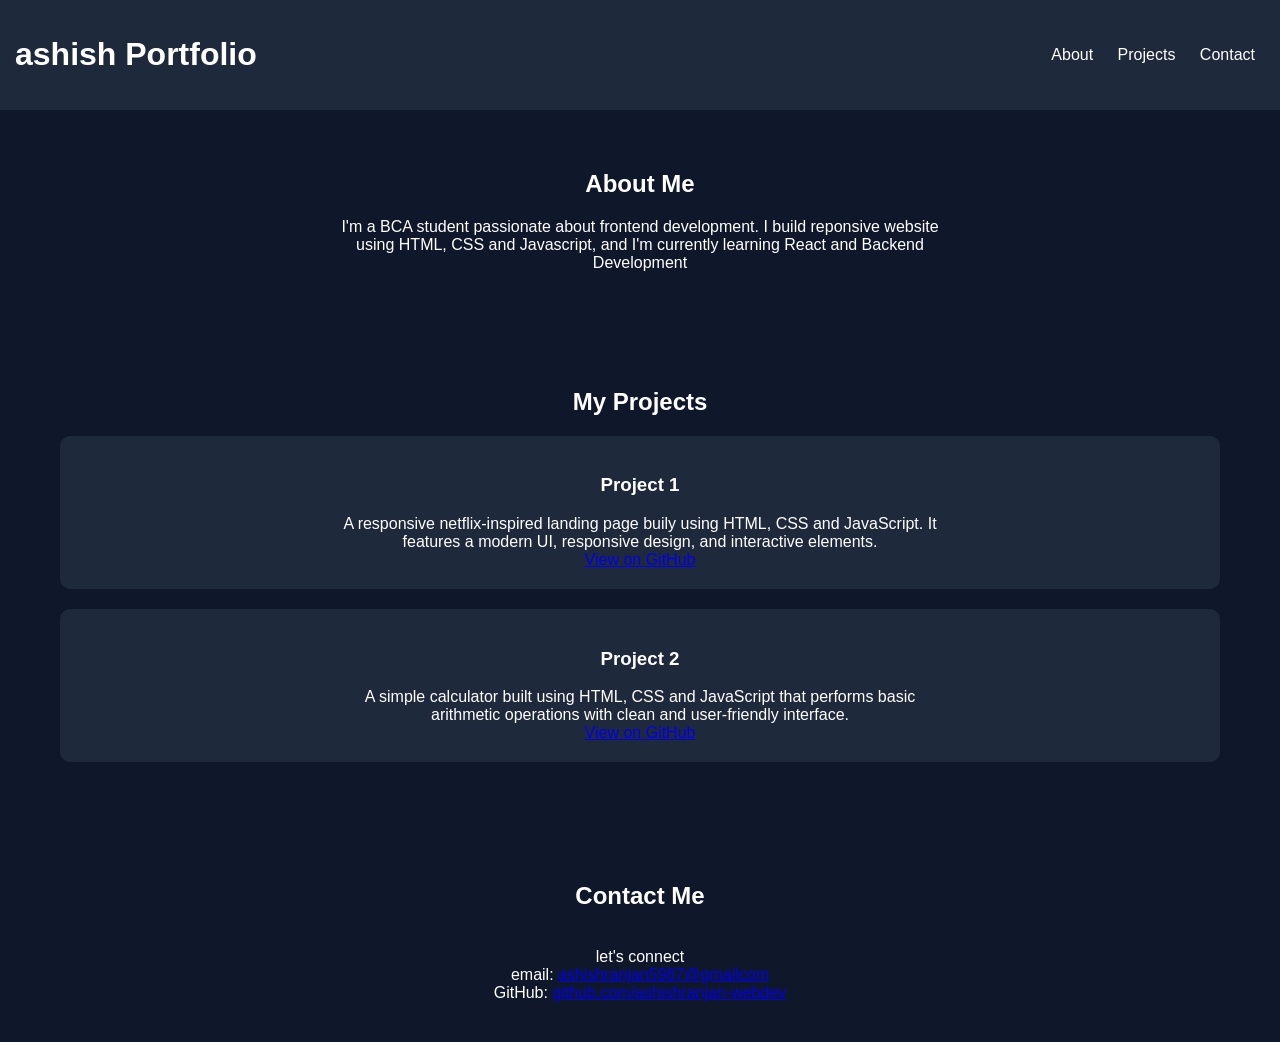
<file: index.html>
<!DOCTYPE html>
<html lang="en">

<head>
    <meta charset="UTF-8">
    <meta name="viewport" content="width=device-width, initial-scale=1.0">
    <title>My Portfolio</title>
    <link rel="stylesheet" href="style.css">
</head>

<body>

    <!-- Navbar -->
    <header>
        <h1>ashish Portfolio</h1>
        <nav>
            <a href="#about">About</a>
            <a href="#projects">Projects</a>
            <a href="#contact">Contact</a>
        </nav>
    </header>

    <!-- About Section -->
    <section id="about">
        <h2>About Me</h2>
        <div class="cls">
            <p>I'm a BCA student passionate about frontend development. I build reponsive website using HTML, CSS and
                Javascript, and I'm currently learning React and Backend Development </p>
        </div>
    </section>

    <!-- Projects Section -->
    <section id="projects">
        <h2>My Projects</h2>

        <div class="project">
            <h3>Project 1</h3>
            <p class="cls">A responsive netflix-inspired landing page buily using HTML, CSS and JavaScript. It features
                a modern UI,
                responsive design, and interactive elements.</p>
            <a href="netflixclone/netflixclone.html">View on GitHub</a>
        </div>

        <div class="project">
            <h3>Project 2</h3>
            <p class="cls">A simple calculator built using HTML, CSS and JavaScript that performs basic arithmetic
                operations with
                clean and user-friendly interface.</p>
            <a href="calculator/calculator.html">View on GitHub</a>
        </div>

    </section>

    <!-- Contact Section -->
    <section id="contact">
        <h2>Contact Me</h2>
        <br>let's connect
        <br>
        email: <a href="mailto:ashishranjan5987@gmailcom">ashishranjan5987@gmailcom</a>
        <br>
        GitHub: <a href="https://github.com/ashishranjan-webdev" target="_blank">github.com/ashishranjan-webdev</a>

    </section>

    <script src="script.js"></script>
</body>

</html>
</file>
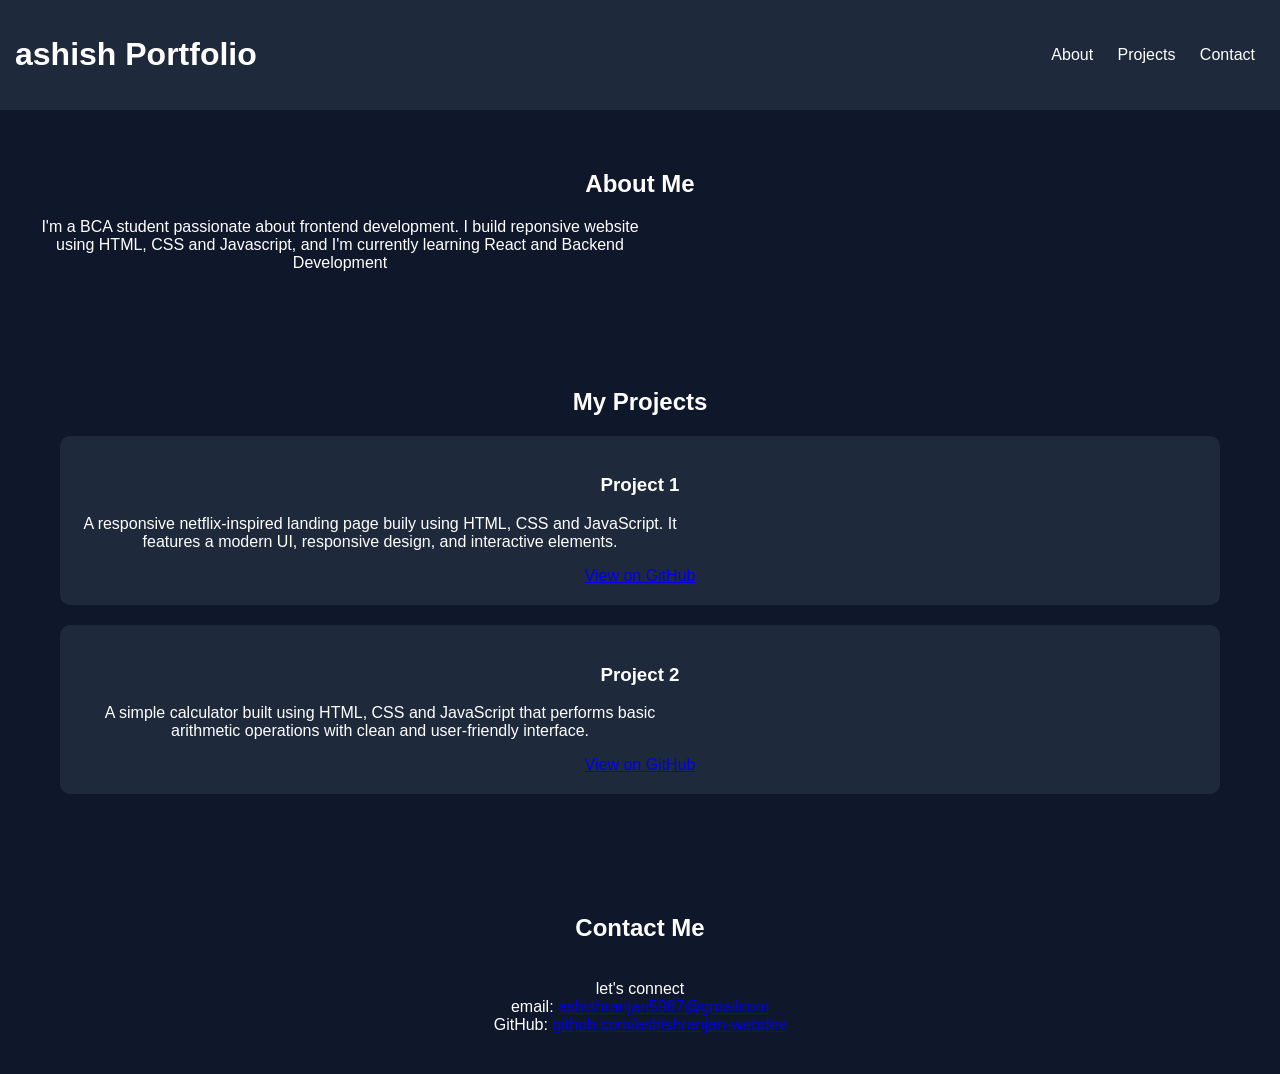
<file: portfolio.html>
<!DOCTYPE html>
<html lang="en">

<head>
    <meta charset="UTF-8">
    <meta name="viewport" content="width=device-width, initial-scale=1.0">
    <title>My Portfolio</title>
    <link rel="stylesheet" href="portfolio.css">
    <script src="portfolio.js"></script>
</head>

<body>

    <!-- Navbar -->
    <header>
        <h1>ashish Portfolio</h1>
        <nav>
            <a href="#about">About</a>
            <a href="#projects">Projects</a>
            <a href="#contact">Contact</a>
        </nav>
    </header>

    <!-- About Section -->
    <section id="about">
        <h2>About Me</h2>
        <div class="cls">
            <p>I'm a BCA student passionate about frontend development. I build reponsive website using HTML, CSS and
                Javascript, and I'm currently learning React and Backend Development </p>
        </div>
    </section>

    <!-- Projects Section -->
    <section id="projects">
        <h2>My Projects</h2>

        <div class="project">
            <h3>Project 1</h3>
            <p class="cls">A responsive netflix-inspired landing page buily using HTML, CSS and JavaScript. It features
                a modern UI,
                responsive design, and interactive elements.</p>
            <a href="netflixclone/netflixclone.html">View on GitHub</a>
        </div>

        <div class="project">
            <h3>Project 2</h3>
            <p class="cls">A simple calculator built using HTML, CSS and JavaScript that performs basic arithmetic
                operations with
                clean and user-friendly interface.</p>
            <a href="calculator/calculator.html">View on GitHub</a>
        </div>

    </section>

    <!-- Contact Section -->
    <section id="contact">
        <h2>Contact Me</h2>
        <br>let's connect
        <br>
        email: <a href="mailto:ashishranjan5987@gmailcom">ashishranjan5987@gmailcom</a>
        <br>
        GitHub: <a href="https://github.com/ashishranjan-webdev" target="_blank">github.com/ashishranjan-webdev</a>

    </section>

    <script src="portfolio.js"></script>
</body>

</html>
</file>
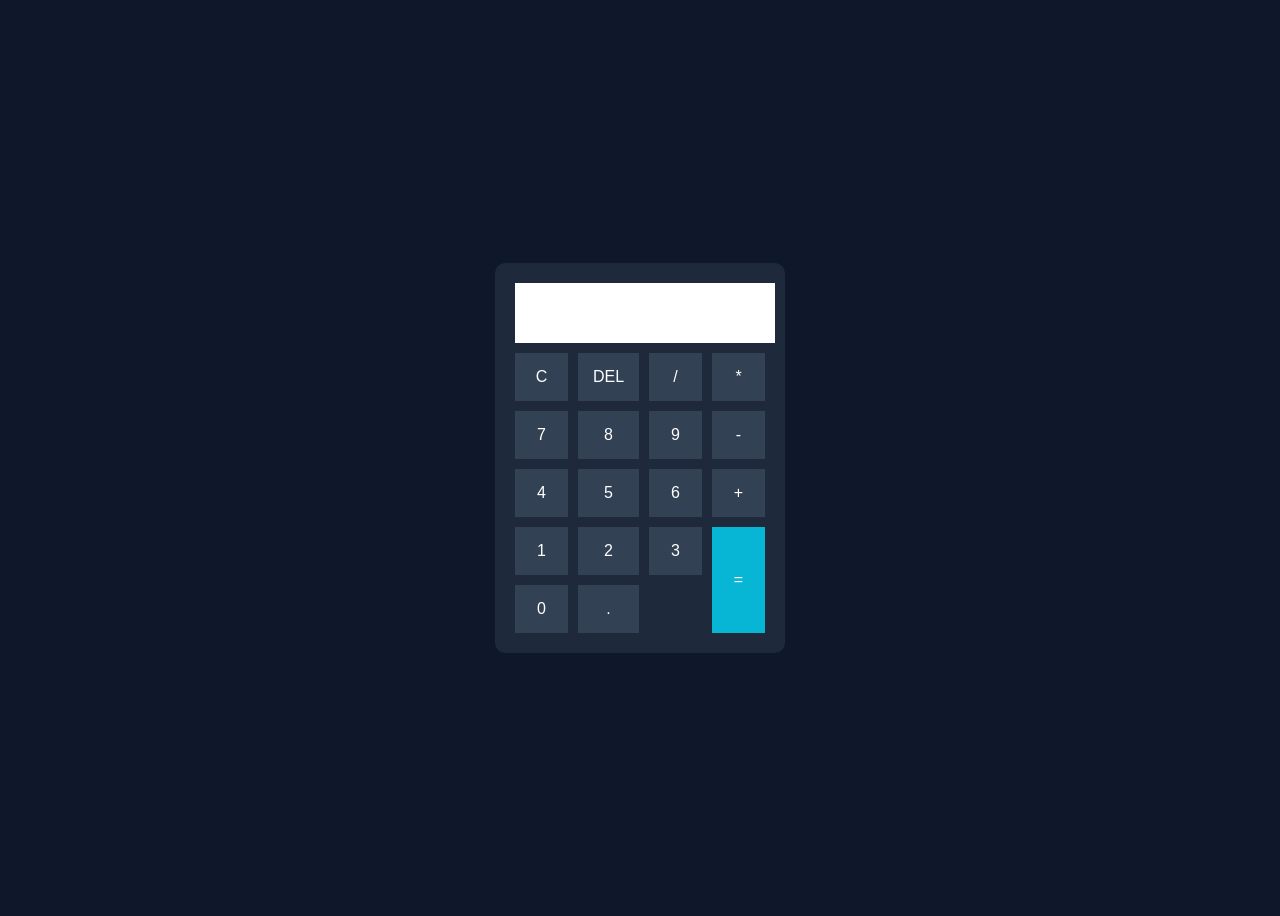
<file: calculator/calculator.html>
<!DOCTYPE html>
<html lang="en">
<head>
    <meta charset="UTF-8">
    <title>Calculator</title>
    <link rel="stylesheet" href="calculator.css">
    <script src="calculator.js"></script>
</head>
<body>

<div class="calculator">
    <input type="text" id="display">

    <div class="buttons">
        <button onclick="clearDisplay()">C</button>
        <button onclick="deleteLast()">DEL</button>
        <button onclick="appendValue('/')">/</button>
        <button onclick="appendValue('*')">*</button>

        <button onclick="appendValue('7')">7</button>
        <button onclick="appendValue('8')">8</button>
        <button onclick="appendValue('9')">9</button>
        <button onclick="appendValue('-')">-</button>

        <button onclick="appendValue('4')">4</button>
        <button onclick="appendValue('5')">5</button>
        <button onclick="appendValue('6')">6</button>
        <button onclick="appendValue('+')">+</button>

        <button onclick="appendValue('1')">1</button>
        <button onclick="appendValue('2')">2</button>
        <button onclick="appendValue('3')">3</button>
        <button class="equal" onclick="calculate()">=</button>

        <button onclick="appendValue('0')">0</button>
        <button onclick="appendValue('.')">.</button>
    </div>
</div>

<script src="calculator.js"></script>
</body>
</html>
</file>
<file: style.css>
body {
    font-family: Arial, sans-serif;
    margin: 0;
    background: #0f172a;
    color: white;
}

header {
    background: #1e293b;
    padding: 15px;
    display: flex;
    justify-content: space-between;
    align-items: center;
}

nav a {
    color: white;
    margin: 0 10px;
    text-decoration: none;
}

nav a:hover {
    color: cyan;
}

section {
    padding: 40px;
    text-align: center;
}

.project {
    background: #1e293b;
    margin: 20px;
    padding: 20px;
    border-radius: 10px;
    transition: 0.3s;
}

.project:hover {
    transform: scale(1.05);
    background: #334155;
}

button {
    padding: 10px 20px;
    background: cyan;
    border: none;
    cursor: pointer;
}

button:hover {
    background: #06b6d4;
}

.cls{
    width: 90%;
    max-width: 600px;
    margin: auto;
}
/* Mobile (max-width: 768px) */
@media (max-width: 768px) {

  h1 {
    font-size: 28px;
  }

  h2 {
    font-size: 22px;
  }

  p {
    font-size: 16px;
  }

  .navbar {
    flex-direction: column;
    align-items: center;
  }

  .hero {
    flex-direction: column;
    text-align: center;
    padding: 20px;
  }

  .hero img {
    width: 220px;
    height: auto;
  }

  .container {
    width: 90%;
    margin: auto;
  }

  button {
    width: 100%;
    padding: 12px;
  }
}
</file>
<file: portfolio.css>
body {
    font-family: Arial, sans-serif;
    margin: 0;
    background: #0f172a;
    color: white;
}

header {
    background: #1e293b;
    padding: 15px;
    display: flex;
    justify-content: space-between;
    align-items: center;
}

nav a {
    color: white;
    margin: 0 10px;
    text-decoration: none;
}

nav a:hover {
    color: cyan;
}

section {
    padding: 40px;
    text-align: center;
}

.project {
    background: #1e293b;
    margin: 20px;
    padding: 20px;
    border-radius: 10px;
    transition: 0.3s;
}

.project:hover {
    transform: scale(1.05);
    background: #334155;
}

button {
    padding: 10px 20px;
    background: cyan;
    border: none;
    cursor: pointer;
}

button:hover {
    background: #06b6d4;
}

.cls{
    width: 600px;
    justify-self: center;
}
</file>
<file: calculator/calculator.css>
body {
    display: flex;
    justify-content: center;
    align-items: center;
    height: 100vh;
    background: #0f172a;
    font-family: Arial;
}

.calculator {
    background: #1e293b;
    padding: 20px;
    border-radius: 10px;
    width: 250px;
}

#display {
    width: 100%;
    height: 50px;
    margin-bottom: 10px;
    text-align: right;
    font-size: 20px;
    padding: 5px;
    border: none;
}

.buttons {
    display: grid;
    grid-template-columns: repeat(4, 1fr);
    gap: 10px;
}

button {
    padding: 15px;
    font-size: 16px;
    border: none;
    cursor: pointer;
    background: #334155;
    color: white;
}

button:hover {
    background: #475569;
}

.equal {
    grid-row: span 2;
    background: #06b6d4;
}
</file>
